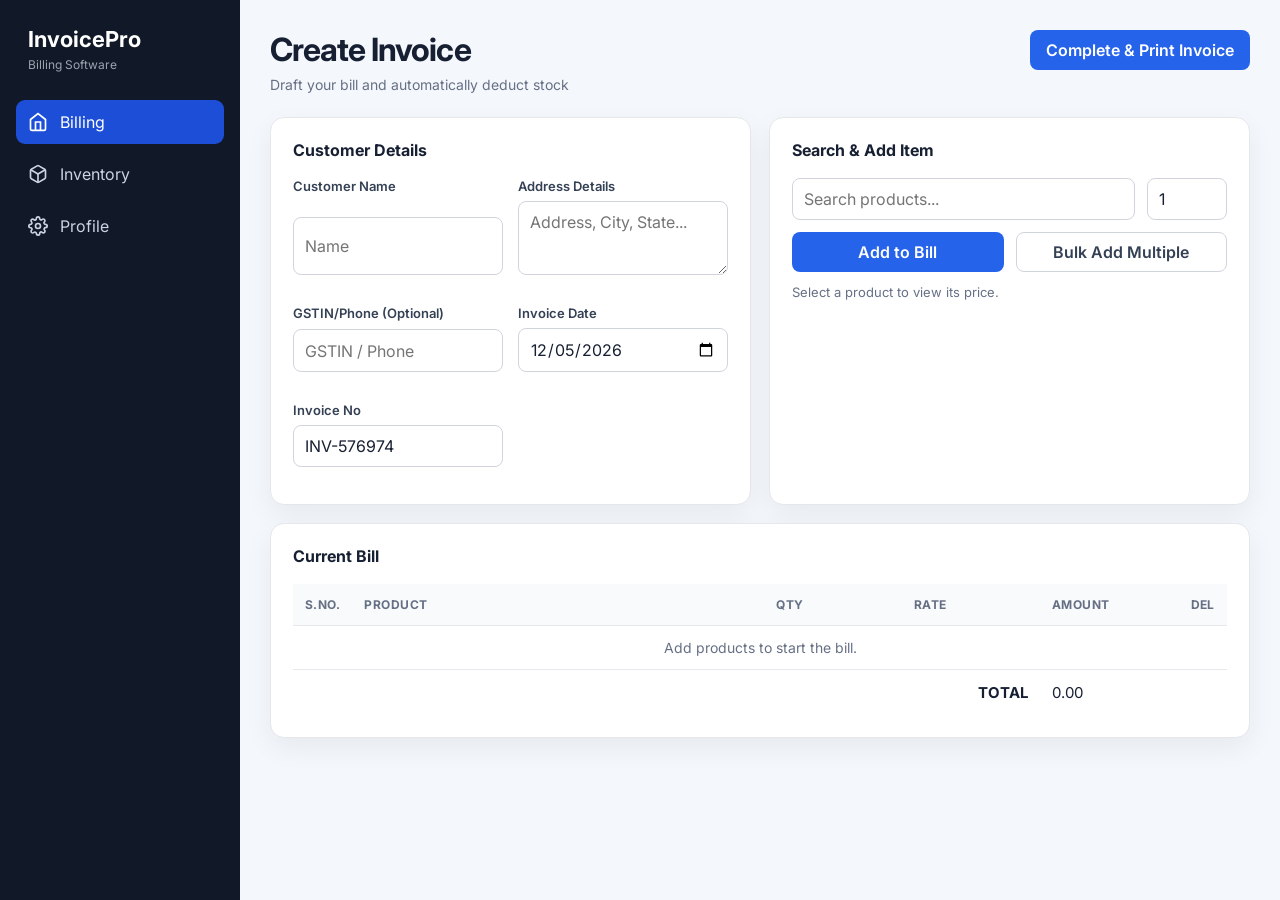
<file: index.html>
<!DOCTYPE html>
<html lang="en">
<head>
    <meta charset="UTF-8">
    <meta http-equiv="refresh" content="0; url=/billing.html">
    <meta name="viewport" content="width=device-width, initial-scale=1.0">
    <title>RATE SLIP</title>
</head>
<body>
    <p>Opening the billing system…</p>
    <p><a href="/billing.html">Open billing system</a></p>
</body>
</html>
</file>
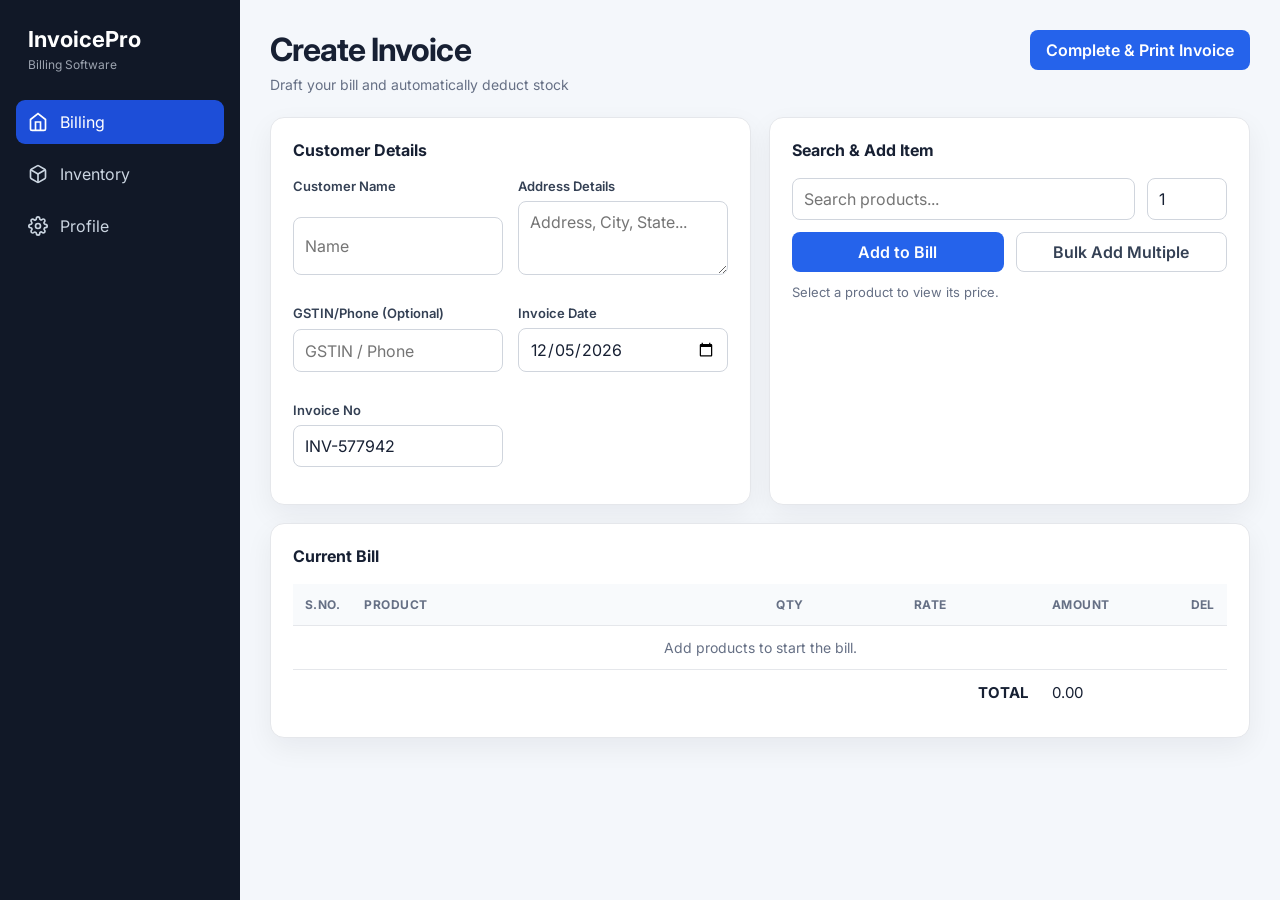
<file: billing.html>
<!DOCTYPE html>
<html lang="en">

<head>
    <meta charset="UTF-8">
    <meta name="viewport" content="width=device-width, initial-scale=1.0">
    <title>RATE SLIP</title>
    <link rel="stylesheet" href="style.css">
    <link rel="preconnect" href="https://fonts.googleapis.com">
    <link rel="preconnect" href="https://fonts.gstatic.com" crossorigin>
    <link href="https://fonts.googleapis.com/css2?family=Inter:wght@300;400;500;600;700&display=swap" rel="stylesheet">
</head>

<body>
    <div id="app" class="screen-only">
        <aside class="sidebar">
            <div class="logo">
                <h2>InvoicePro</h2>
                <div class="logo-sub">Billing Software</div>
            </div>
            <nav>
                <button class="nav-btn active" data-target="dashboard">
                    <svg width="20" height="20" viewBox="0 0 24 24" fill="none" stroke="currentColor" stroke-width="2">
                        <path d="M3 9l9-7 9 7v11a2 2 0 0 1-2 2H5a2 2 0 0 1-2-2z"></path>
                        <polyline points="9 22 9 12 15 12 15 22"></polyline>
                    </svg>
                    Billing
                </button>
                <button class="nav-btn" data-target="inventory">
                    <svg width="20" height="20" viewBox="0 0 24 24" fill="none" stroke="currentColor" stroke-width="2">
                        <path
                            d="M21 16V8a2 2 0 0 0-1-1.73l-7-4a2 2 0 0 0-2 0l-7 4A2 2 0 0 0 3 8v8a2 2 0 0 0 1 1.73l7 4a2 2 0 0 0 2 0l7-4A2 2 0 0 0 21 16z">
                        </path>
                        <polyline points="3.27 6.96 12 12.01 20.73 6.96"></polyline>
                        <line x1="12" y1="22.08" x2="12" y2="12"></line>
                    </svg>
                    Inventory
                </button>
                <button class="nav-btn" data-target="settings">
                    <svg width="20" height="20" viewBox="0 0 24 24" fill="none" stroke="currentColor" stroke-width="2">
                        <circle cx="12" cy="12" r="3"></circle>
                        <path
                            d="M19.4 15a1.65 1.65 0 0 0 .33 1.82l.06.06a2 2 0 0 1 0 2.83 2 2 0 0 1-2.83 0l-.06-.06a1.65 1.65 0 0 0-1.82-.33 1.65 1.65 0 0 0-1 1.51V21a2 2 0 0 1-2 2 2 2 0 0 1-2-2v-.09A1.65 1.65 0 0 0 9 19.4a1.65 1.65 0 0 0-1.82.33l-.06.06a2 2 0 0 1-2.83 0 2 2 0 0 1 0-2.83l.06-.06a1.65 1.65 0 0 0 .33-1.82 1.65 1.65 0 0 0-1.51-1H3a2 2 0 0 1-2-2 2 2 0 0 1 2-2h.09A1.65 1.65 0 0 0 4.6 9a1.65 1.65 0 0 0-.33-1.82l-.06-.06a2 2 0 0 1 0-2.83 2 2 0 0 1 2.83 0l.06.06a1.65 1.65 0 0 0 1.82.33H9a1.65 1.65 0 0 0 1-1.51V3a2 2 0 0 1 2-2 2 2 0 0 1 2 2v.09a1.65 1.65 0 0 0 1 1.51 1.65 1.65 0 0 0 1.82-.33l.06-.06a2 2 0 0 1 2.83 0 2 2 0 0 1 0 2.83l-.06.06a1.65 1.65 0 0 0-.33 1.82V9a1.65 1.65 0 0 0 1.51 1H21a2 2 0 0 1 2 2 2 2 0 0 1-2 2h-.09a1.65 1.65 0 0 0-1.51 1z">
                        </path>
                    </svg>
                    Profile
                </button>
            </nav>
        </aside>

        <main class="main-content">
            <section id="dashboard" class="page active">
                <header>
                    <div>
                        <h1>Create Invoice</h1>
                        <p class="subtitle">Draft your bill and automatically deduct stock</p>
                    </div>
                    <button id="generate-invoice-btn" class="primary-btn">Complete & Print Invoice</button>
                </header>

                <div class="billing-container">
                    <div class="panel half customer-details card">
                        <h3>Customer Details</h3>
                        <div class="form-row">
                            <div class="form-group">
                                <label>Customer Name</label>
                                <input type="text" id="cust-name" placeholder="Name">
                            </div>
                            <div class="form-group">
                                <label>Address Details</label>
                                <textarea id="cust-address" placeholder="Address, City, State..."></textarea>
                            </div>
                            <div class="form-group">
                                <label>GSTIN/Phone (Optional)</label>
                                <input type="text" id="cust-gstin" placeholder="GSTIN / Phone">
                            </div>
                            <div class="form-group">
                                <label>Invoice Date</label>
                                <input type="date" id="inv-date">
                            </div>
                            <div class="form-group">
                                <label>Invoice No</label>
                                <input type="text" id="inv-no">
                            </div>
                        </div>
                    </div>

                    <div class="panel half item-selection card">
                        <h3>Search & Add Item</h3>
                        <div class="add-item-row"
                            style="display: flex; flex-direction: column; gap: 12px; align-items: stretch; margin-bottom: 12px;">
                            <div style="display: flex; gap: 12px; width: 100%;">
                                <div class="search-wrapper" style="flex: 1;">
                                    <input type="text" id="item-search" placeholder="Search products..."
                                        autocomplete="off" role="combobox" aria-label="Search products"
                                        aria-autocomplete="list" aria-haspopup="listbox" aria-expanded="false"
                                        aria-controls="search-results">
                                    <div id="search-results" class="search-dropdown hidden" role="listbox"
                                        aria-label="Product suggestions"></div>
                                </div>
                                <div class="qty-wrapper" style="width: 80px; flex: none;">
                                    <input type="number" id="item-qty" placeholder="Qty" value="1" min="0.01"
                                        step="0.01">
                                </div>
                            </div>
                            <div style="display: flex; gap: 12px;">
                                <button id="add-to-bill-btn" class="primary-btn"
                                    style="flex: 1; justify-content: center;">Add to Bill</button>
                                <button id="bulk-add-btn" class="secondary-btn"
                                    style="flex: 1; justify-content: center;">Bulk Add Multiple</button>
                            </div>
                        </div>
                        <div id="selected-item-info" class="item-info muted">Select a product to view its price.</div>
                    </div>

                    <div class="panel full current-bill card">
                        <h3>Current Bill</h3>
                        <div class="table-wrapper">
                            <table class="bill-table">
                                <thead>
                                    <tr>
                                        <th style="width: 5%">S.No.</th>
                                        <th style="width: 45%">PRODUCT</th>
                                        <th style="width: 15%">QTY</th>
                                        <th style="width: 15%">RATE</th>
                                        <th style="width: 15%">AMOUNT</th>
                                        <th style="width: 5%" class="text-center">Del</th>
                                    </tr>
                                </thead>
                                <tbody id="bill-body">
                                    <!-- Bill items injected here -->
                                </tbody>
                                <tfoot>
                                    <tr>
                                        <td colspan="4" class="text-right"><strong>TOTAL</strong></td>
                                        <td id="bill-total">0.00</td>
                                        <td></td>
                                    </tr>
                                </tfoot>
                            </table>
                        </div>
                    </div>
                </div>
            </section>

            <section id="inventory" class="page">
                <header>
                    <div>
                        <h1>Inventory Management</h1>
                        <p class="subtitle">Manage products, pricing, and categories</p>
                    </div>
                    <div style="display: flex; gap: 8px;">
                        <button id="add-new-item-btn" class="primary-btn">
                            <svg width="16" height="16" viewBox="0 0 24 24" fill="none" stroke="currentColor"
                                stroke-width="2">
                                <line x1="12" y1="5" x2="12" y2="19"></line>
                                <line x1="5" y1="12" x2="19" y2="12"></line>
                            </svg>
                            Add Product
                        </button>
                        <button id="bulk-create-btn" class="secondary-btn">Create Multiple Products</button>
                        <button id="bulk-stock-btn" class="secondary-btn">Update Multiple Stocks</button>
                    </div>
                </header>
                <div class="card panel full">
                    <div class="table-controls">
                        <select id="inventory-category-filter" class="search-input" aria-label="Filter inventory by category">
                            <option value="">All categories</option>
                        </select>
                        <input type="text" id="inventory-search" placeholder="Filter inventory..." class="search-input">
                    </div>
                    <div class="table-wrapper">
                        <table class="stock-table">
                            <thead>
                                <tr>
                                    <th>Item Name</th>
                                    <th>Rate (₹/Piece)</th>
                                    <th class="text-right">Actions</th>
                                </tr>
                            </thead>
                            <tbody id="inventory-body">
                                <!-- Inventory injected here -->
                            </tbody>
                        </table>
                    </div>
                </div>
            </section>

            <section id="settings" class="page">
                <header>
                    <div>
                        <h1>Profile</h1>
                        <p class="subtitle">Customize your invoice presentation. If a field is empty, it will be
                            automatically hidden.</p>
                    </div>
                    <button id="save-settings-btn" class="primary-btn">Save Profile</button>
                </header>
                <div class="settings-container">
                    <div class="card panel half">
                        <h3>Distributor Details (Shown on Top Left)</h3>
                        <p class="hint">Leave unneeded fields blank.</p>
                        <div class="form-group">
                            <label>Business Name (Main Title)</label>
                            <input type="text" id="dist-name" placeholder="e.g. SHRI ALAGAPPA DISTRIBUTOR">
                        </div>
                        <div class="form-group">
                            <label>Address Line 1</label>
                            <input type="text" id="dist-addr1" placeholder="e.g. NO.25 TVR COMPLEX">
                        </div>
                        <div class="form-group">
                            <label>Address Line 2</label>
                            <input type="text" id="dist-addr2" placeholder="e.g. GANDHI NAGAR (WEST)">
                        </div>
                        <div class="form-group">
                            <label>Address Line 3</label>
                            <input type="text" id="dist-addr3" placeholder="e.g. KARUR">
                        </div>
                    </div>
                    <div class="card panel half">
                        <h3 style="opacity:0">More Details</h3>
                        <br>
                        <div class="form-group">
                            <label>State & Code</label>
                            <input type="text" id="dist-state" placeholder="e.g. State Name : Tamil Nadu, Code : 33">
                        </div>
                        <div class="form-group">
                            <label>Contact Info</label>
                            <input type="text" id="dist-contact" placeholder="e.g. Contact : 9965582231">
                        </div>
                        <div class="form-group">
                            <label>Email</label>
                            <input type="text" id="dist-email" placeholder="e.g. Email : ...@gmail.com">
                        </div>
                        <div class="form-group">
                            <label>GSTIN</label>
                            <input type="text" id="dist-gstin" placeholder="e.g. GSTIN : 123456789">
                        </div>
                    </div>
                </div>
            </section>
        </main>
    </div>

    <!-- Printable Invoice (Only visible when printing) -->
    <div id="printable-invoice" class="print-only">
        <div class="invoice-wrapper">
            <div class="invoice-header">
                <div class="distributor-section" id="print-distributor">
                    <!-- Dynamically injected -->
                </div>
                <div class="slip-title">RATE SLIP</div>
                <div class="customer-section">
                    <div><strong id="print-cust-name"></strong></div>
                    <div id="print-cust-address" style="white-space: pre-wrap;"></div>
                    <div id="print-cust-gstin"></div>
                </div>
            </div>

            <div class="meta-row">
                <div class="meta-col">
                    <span id="print-inv-date"></span><br>
                    <span id="print-inv-no"></span>
                </div>
            </div>

            <table class="print-table">
                <thead>
                    <tr>
                        <th style="width: 8%">S.No.</th>
                        <th style="width: 52%; text-align: left;">PRODUCT</th>
                        <th style="width: 10%">QTY</th>
                        <th style="width: 15%">RATE</th>
                        <th style="width: 15%">AMOUNT</th>
                    </tr>
                </thead>
                <tbody id="print-table-body">
                </tbody>
                <tfoot>
                    <tr>
                        <td colspan="4" class="text-right"><strong>TOTAL</strong></td>
                        <td id="print-total"><strong>0.00</strong></td>
                    </tr>
                </tfoot>
            </table>
        </div>
    </div>

    <!-- Modal Form -->
    <div id="item-modal" class="modal hidden">
        <div class="modal-content card">
            <h3 id="modal-title">Add/Edit Item</h3>
            <input type="hidden" id="modal-item-id">
            <div class="form-group">
                <label>Product Name</label>
                <input type="text" id="modal-item-name" placeholder="e.g. 3/4 pipe 10kg">
            </div>
            <div class="form-group">
                <label>Category</label>
                <select id="modal-item-category"></select>
            </div>
            <div class="form-group">
                <label>Price / Rate (₹ per piece)</label>
                <input type="number" id="modal-item-rate" step="0.01">
            </div>
            <div class="form-group">
                <label>Stock Qty</label>
                <input type="number" id="modal-item-stock" step="0.01">
            </div>
            <div class="modal-actions">
                <button id="modal-cancel-btn" class="secondary-btn">Cancel</button>
                <button id="modal-save-btn" class="primary-btn">Save</button>
            </div>
        </div>
    </div>

    <!-- Bulk Stock Update Modal -->
    <div id="bulk-stock-modal" class="modal hidden">
        <div class="modal-content card"
            style="max-width: 700px; max-height: 80vh; display: flex; flex-direction: column;">
            <h3 style="margin-bottom: 12px;">Add Multiple Stocks (Quick Update)</h3>
            <p class="hint">Type the quantity you want to ADD to existing stocks.</p>
            <input type="text" id="bulk-stock-search" placeholder="Search inventory..." class="search-input"
                style="margin-bottom: 16px;">

            <div class="table-wrapper" style="flex: 1; overflow-y: auto;">
                <table class="stock-table">
                    <thead>
                        <tr>
                            <th>Product</th>
                            <th>Current Stock</th>
                            <th style="width: 120px;">+ Add Stock</th>
                        </tr>
                    </thead>
                    <tbody id="bulk-stock-body">
                    </tbody>
                </table>
            </div>

            <div class="modal-actions" style="margin-top: 20px;">
                <button id="bulk-stock-cancel-btn" class="secondary-btn">Cancel</button>
                <button id="bulk-stock-save-btn" class="primary-btn">Save Stocks</button>
            </div>
        </div>
    </div>

    <!-- Bulk Create Products Modal -->
    <div id="bulk-create-modal" class="modal hidden">
        <div class="modal-content card"
            style="max-width: 800px; max-height: 80vh; display: flex; flex-direction: column;">
            <h3 style="margin-bottom: 12px;">Create Multiple New Products</h3>
            <p class="hint">Enter details for new products below. Blank rows will be ignored.</p>

            <div class="table-wrapper" style="flex: 1; overflow-y: auto;">
                <table class="stock-table">
                    <thead>
                        <tr>
                            <th>Product Name</th>
                            <th style="width: 150px;">Rate (₹/Piece)</th>
                            <th style="width: 150px;">Initial Stock</th>
                        </tr>
                    </thead>
                    <tbody id="bulk-create-body">
                        <!-- Empty rows injected here -->
                    </tbody>
                </table>
                <button id="add-bulk-row-btn" class="secondary-btn" style="margin-top: 12px; width: 100%;">+ Add Another
                    Row</button>
            </div>

            <div class="modal-actions" style="margin-top: 20px;">
                <button id="bulk-create-cancel-btn" class="secondary-btn">Cancel</button>
                <button id="bulk-create-save-btn" class="primary-btn">Save All Products</button>
            </div>
        </div>
    </div>

    <!-- Bulk Add Modal -->
    <div id="bulk-modal" class="modal hidden">
        <div class="modal-content card"
            style="max-width: 700px; max-height: 80vh; display: flex; flex-direction: column;">
            <h3 style="margin-bottom: 12px;">Add Multiple Products</h3>
            <input type="text" id="bulk-search" placeholder="Search inventory..." class="search-input"
                style="margin-bottom: 16px;">

            <div class="table-wrapper" style="flex: 1; overflow-y: auto;">
                <table class="stock-table">
                    <thead>
                        <tr>
                            <th>Product</th>
                            <th>Rate (₹)</th>
                            <th style="width: 120px;">Qty to Add</th>
                        </tr>
                    </thead>
                    <tbody id="bulk-inventory-body">
                    </tbody>
                </table>
            </div>

            <div class="modal-actions" style="margin-top: 20px;">
                <button id="bulk-cancel-btn" class="secondary-btn">Cancel</button>
                <button id="bulk-save-btn" class="primary-btn">Add Selected</button>
            </div>
        </div>
    </div>

    <script src="inventory-data.js?v=1"></script>
    <script src="app.js?v=3"></script>
</body>

</html>
</file>
<file: style.css>
:root {
    --primary: #2563eb;
    --primary-dark: #1d4ed8;
    --ink: #172033;
    --muted: #667085;
    --line: #e5e7eb;
    --surface: #fff;
    --page: #f4f7fb;
    --danger: #dc2626;
    --shadow: 0 10px 28px rgba(15, 23, 42, .06);
}

* { box-sizing: border-box; }
body { margin: 0; color: var(--ink); background: var(--page); font-family: Inter, system-ui, sans-serif; }
button, input, textarea, select { font: inherit; }
button { cursor: pointer; }
.screen-only { min-height: 100vh; display: flex; }
.sidebar { width: 240px; flex: 0 0 240px; padding: 26px 16px; color: #dbeafe; background: #111827; }
.logo { padding: 0 12px 28px; }
.logo h2 { margin: 0; color: #fff; font-size: 22px; }
.logo-sub { margin-top: 5px; color: #9ca3af; font-size: 12px; }
nav { display: grid; gap: 8px; }
.nav-btn { display: flex; align-items: center; gap: 12px; width: 100%; padding: 12px; border: 0; border-radius: 9px; color: #cbd5e1; background: transparent; text-align: left; }
.nav-btn:hover, .nav-btn.active { color: #fff; background: #1d4ed8; }
.main-content { width: 100%; min-width: 0; padding: 30px; }
.page { display: none; max-width: 1400px; margin: auto; }
.page.active { display: block; }
header { display: flex; align-items: flex-start; justify-content: space-between; gap: 20px; margin-bottom: 24px; }
h1, h3 { margin: 0; }
h1 { font-size: clamp(24px, 3vw, 32px); letter-spacing: -.03em; }
h3 { margin-bottom: 18px; font-size: 16px; }
.subtitle, .hint, .muted { color: var(--muted); }
.subtitle { margin: 7px 0 0; font-size: 14px; }
.card { border: 1px solid var(--line); border-radius: 14px; background: var(--surface); box-shadow: var(--shadow); }
.panel { padding: 22px; }
.billing-container, .settings-container { display: grid; grid-template-columns: repeat(2, minmax(0, 1fr)); gap: 18px; }
.full { grid-column: 1 / -1; }
.form-row { display: grid; grid-template-columns: repeat(2, minmax(0, 1fr)); gap: 15px; }
.form-group { display: grid; gap: 7px; margin-bottom: 15px; }
label { color: #344054; font-size: 13px; font-weight: 600; }
input, textarea, select { width: 100%; border: 1px solid #d0d5dd; border-radius: 8px; padding: 10px 11px; color: var(--ink); background: #fff; outline: 0; }
textarea { min-height: 74px; resize: vertical; }
input:focus, textarea:focus, select:focus { border-color: var(--primary); box-shadow: 0 0 0 3px rgba(37, 99, 235, .12); }
.primary-btn, .secondary-btn { display: inline-flex; align-items: center; gap: 7px; min-height: 40px; padding: 9px 15px; border: 1px solid transparent; border-radius: 8px; font-weight: 600; transition: .15s ease; }
.primary-btn { color: #fff; background: var(--primary); }
.primary-btn:hover { background: var(--primary-dark); }
.secondary-btn { border-color: #d0d5dd; color: #344054; background: #fff; }
.secondary-btn:hover { background: #f8fafc; }
.table-wrapper { overflow-x: auto; }
table { width: 100%; border-collapse: collapse; font-size: 14px; }
th { color: #667085; background: #f8fafc; font-size: 12px; text-transform: uppercase; letter-spacing: .04em; }
th, td { padding: 13px 12px; border-bottom: 1px solid var(--line); text-align: left; }
td.text-right, th.text-right { text-align: right; }
.text-center { text-align: center; }
.bill-table tfoot td, .print-table tfoot td { border-bottom: 0; font-size: 15px; }
.delete-btn { border: 0; color: var(--danger); background: transparent; font-size: 18px; }
.item-info { min-height: 22px; font-size: 13px; }
.search-wrapper { position: relative; }
.search-dropdown { position: absolute; z-index: 5; top: calc(100% + 4px); width: 100%; max-height: 220px; overflow-y: auto; border: 1px solid var(--line); border-radius: 8px; background: #fff; box-shadow: var(--shadow); }
.search-dropdown [role="option"] { padding: 10px 12px; color: var(--ink); cursor: pointer; }
.search-dropdown [role="option"]:hover, .search-dropdown [role="option"]:active,
.search-dropdown [role="option"].active, .search-dropdown [role="option"][aria-selected="true"] { color: #fff; background: var(--primary-dark); }
.search-dropdown [role="option"]:hover .muted, .search-dropdown [role="option"]:active .muted,
.search-dropdown [role="option"].active .muted, .search-dropdown [role="option"][aria-selected="true"] .muted { color: #dbeafe; }
.hidden { display: none !important; }
.table-controls { display: flex; justify-content: space-between; gap: 12px; margin-bottom: 16px; }
.search-input { max-width: 340px; }
.stock-table .low-stock { color: var(--danger); font-weight: 700; }
.action-cell { text-align: right; }
.action-group { display: flex; flex-wrap: wrap; justify-content: flex-end; gap: 7px; }
.small-btn { padding: 6px 9px; border: 1px solid #d0d5dd; border-radius: 6px; color: #344054; background: #fff; }
.small-btn.danger { color: var(--danger); }
.settings-container .hint { margin-top: -10px; font-size: 13px; }
.modal { position: fixed; inset: 0; z-index: 20; display: grid; place-items: center; padding: 20px; background: rgba(15, 23, 42, .55); }
.modal-content { width: min(100%, 520px); max-height: calc(100vh - 40px); overflow: auto; padding: 24px; }
.modal-actions { display: flex; justify-content: flex-end; gap: 10px; }
.print-only { display: none; }
.invoice-wrapper { max-width: 850px; margin: auto; color: #111; font-family: Arial, sans-serif; }
.invoice-header { display: grid; grid-template-columns: 1fr auto 1fr; gap: 18px; align-items: start; padding-bottom: 16px; border-bottom: 2px solid #111; }
.slip-title { font-size: 20px; font-weight: 700; }
.customer-section { text-align: right; }
.meta-row { padding: 12px 0; font-size: 13px; }
.print-table th { color: #111; background: #eee; }

@media (max-width: 820px) {
    .screen-only { display: block; }
    .sidebar { width: 100%; padding: 14px; }
    .logo { padding: 0 8px 12px; }
    nav { grid-template-columns: repeat(3, 1fr); }
    .nav-btn { justify-content: center; }
    .main-content { padding: 18px 12px; }
    .billing-container, .settings-container, .form-row { grid-template-columns: 1fr; }
    .full { grid-column: auto; }
    header { flex-direction: column; }
    .table-controls { flex-direction: column; }
    .search-input { max-width: none; }
}

@media print {
    @page { margin: 12mm; }
    .screen-only { display: none !important; }
    .print-only { display: block !important; }
    body { background: #fff; }
}
</file>
